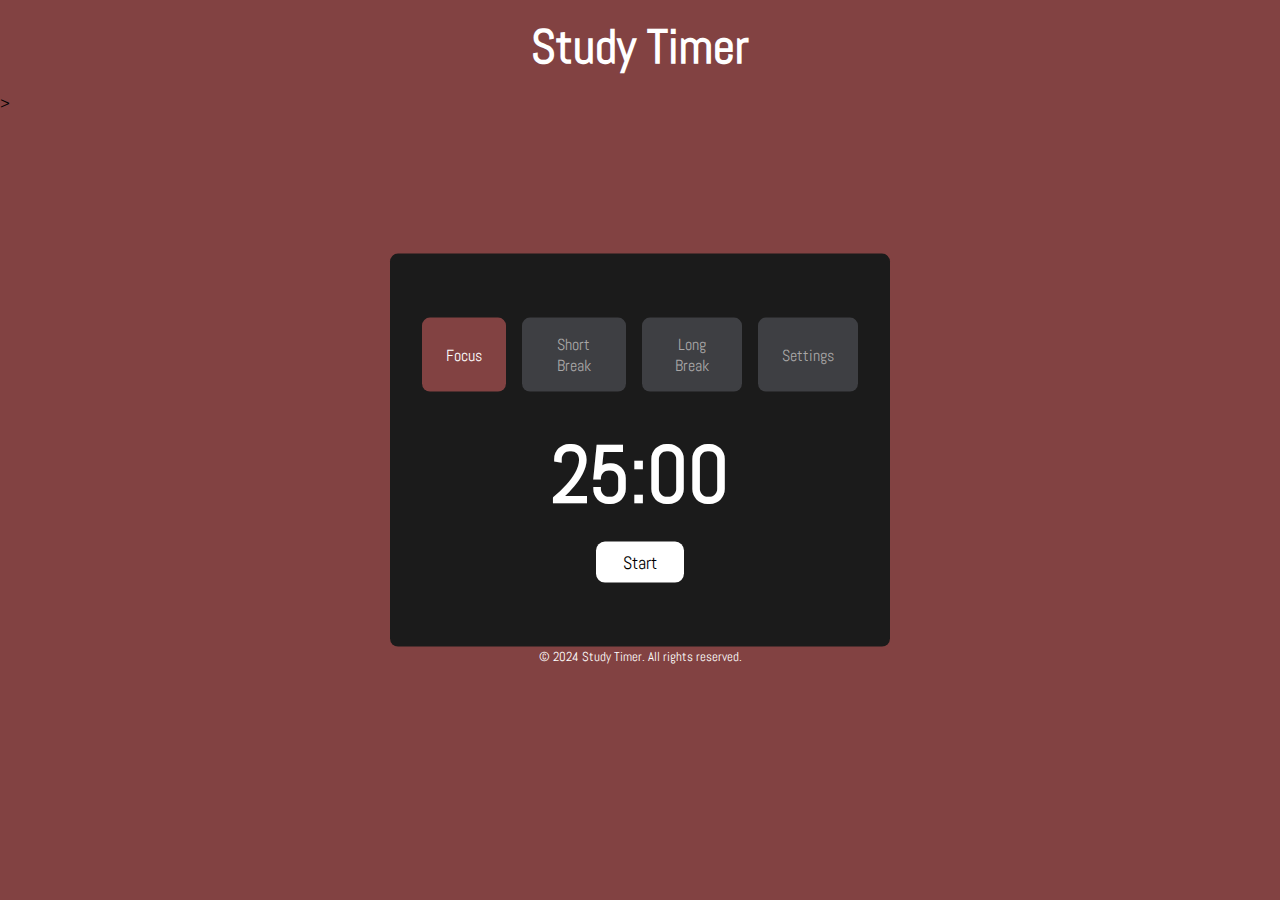
<file: templates/main.html>
<!DOCTYPE html>
<html lang="en">
  <head>
    <meta name="viewport" content="width=device-width, initial-scale=1.0" />
    <title>Pomodoro Timer</title>
    <!-- Font Awesome Icons -->
    <link
      rel="stylesheet"
      href="https://cdnjs.cloudflare.com/ajax/libs/font-awesome/6.4.0/css/all.min.css"
    />
    <!-- Google Fonts -->
    <link
      href="https://fonts.googleapis.com/css2?family=Poppins:wght@400;600&display=swap"
      rel="stylesheet"
    />
    <!-- Stylesheet -->
    <link rel="stylesheet" href="../static/main.css" />
  </head>
  <body>
    <h1>Study Timer</h1>>
    <div class="container">
      <div class="section-container">
        <button id="focus" class="btn btn-timer btn-focus">Focus</button>
        <button id="shortbreak" class="btn btn-shortbreak">Short Break</button>
        <button id="longbreak" class="btn btn-longbreak">Long Break</button>
        <button id="settings" class="btn btn-settings">Settings</button>
      </div>
      <div class="time-btn-container">
        <span id="time"></span>
        <div class="btn-container">
          <button id="btn-start" class="show">Start</button>
          <button id="btn-pause" class="hide">Pause</button>
          <button id="btn-reset" class="hide">
            <i class="fa-solid fa-rotate-right"></i>
          </button>
        </div>
      </div>
    </div>
    <div class="settings-container" id="settingsContainer">
      <div class="input-label class1">
        <label for="focusTime">Focus</label>
        <input type="text" id="focusTime">
      </div>
      <div class="input-label">
        <label for="shortBreakTime">Short Break</label>
        <input type="text" id="shortBreakTime">
      </div>
      <div class="input-label">
        <label for="longBreakTime">Long Break</label>
        <input type="text" id="longBreakTime">
      </div>
      <button class="save" id="save">Save</button>
      <button class="close" id="close">Close</button>
    </div>
    <div class="validationMessages" id="validationMessages"></div>
    <!-- Script -->
    <script src="../static/main.js"></script>
    <footer>
      <p class="final">&copy; 2024 Study Timer. All rights reserved.</p>
    </footer>
  </body>
</html>
</file>
<file: static/main.css>
@import url('https://fonts.googleapis.com/css2?family=Abel&family=Wittgenstein:ital,wght@0,400..900;1,400..900&display=swap');


* {
  padding: 0;
  margin: 0;
  box-sizing: border-box;
  font-family: "Abel", sans-serif;
}
body {
  background-color: #824242;
  font-size: 1rem;
  font-weight: 500;
}

h1 {
  text-align: center;
  padding: 1rem 2rem;
  color: white;
  font-size: 3rem;
}

.container {
  background-color: #1b1b1b;
  width: min(90%, 500px);
  position: absolute;
  transform: translate(-50%, -50%);
  top: 50%;
  left: 50%;
  padding: 4em 2em;
  border-radius: 0.5em;
}
button {
  border: none;
  outline: none;
  cursor: pointer;
  border-radius: 5px;
  transition: background-color 0.3s, transform 0.3s;
  font-size: inherit;
  font-weight: inherit;
}

input {
  font-size: 0.92rem;
  text-align: center;
  font-weight: inherit;
  border: 3px double #824242;
}

button:active {
  background-color: #555;
  transform: translateY(2px);
}

button:focus {
  box-shadow: 0 0 5px rgba(0, 0, 0, 0.3);
}

.section-container {
  display: flex;
  gap: 1rem;
  justify-content:space-evenly;
}
.btn {
  padding: 1em 1.5em;
  border-radius: 0.5em;
  background-color: #3e3f43;
  color: #a9a7a7;
}
.btn-focus {
  background-color: #824242;
  color: #ffffff;
}
.time-btn-container {
  display: flex;
  flex-direction: column;
  margin-top: 2em;
}
#time {
  text-align: center;
  color: #ffffff;
  font-size: 5em;
  font-weight: 600;
}
.btn-container {
  display: flex;
  justify-content: center;
  font-size: 1.12rem;
  gap: 2em;
}
#btn-start,
#btn-pause {
  padding: 0.5em 1.5em;
  border-radius: 0.5em;
  cursor: pointer;
  background-color: #ffffff;
  margin-top: 1rem;
}
#btn-reset {
  background-color: transparent;
  border: none;
  outline: none;
  color: #ffffff;
  font-size: 2em;
}
.hide {
  display: none;
}
.show {
  display: block;
}
/* Settings Panel */
.settings-container {
  width: 18rem;
  height: 19rem;
  background-color: white;  
  margin-left: 74%;
  border-radius: 10%;
  display: grid;
  grid-template-rows: repeat(auto-fill, minmax(40px, 1fr)); 
  padding: 1%;
  opacity: 0;
  border: 5px double #824242;
}

.settings-container .save {
  font-size: inherit;
  font-family: inherit;
  border: 2px solid black;
  width: 9rem;
  height: 2rem;
  margin: 2rem auto;
  background-color: rgba(84, 215, 33, 0.712);
}

.settings-container .close {
  font-size: inherit;
  font-family: inherit;
  border: 2px solid black;
  width: 9rem;
  height: 2rem;
  margin: 2rem auto;
  background-color:#68ABEA;
}

.input-label {
  display: flex;
  align-items: center;
  justify-content:space-evenly;
}

.input-label :nth-child(even) {
  margin-left: 2.5rem;
}

.class1 :nth-child(2) {
  margin-left: 4.8rem;
}

.input-label input {
  margin-right: 10px;
  padding: 0.3rem;
  width: 3rem;
}

.settings-container.show {
  opacity: 1;
  transition: opacity 0.3s ease; 
}

.settings-container.hide {
  opacity: 0;
}

.validationMessages.show {
  opacity: 1;
  transition: opacity 0.3s ease; 
}

.validationMessages.hide {
  opacity: 0;
}

.validationMessages {
 background-color: #824242;
 width: 18rem;
 height: 3rem;
 margin-top: 1rem; 
 margin-left: 74%;
 opacity: 0;
 color: white
}

footer {
  font-size: small;
  text-align: center;
  margin-top: 13%;
  color: white;
}
</file>
